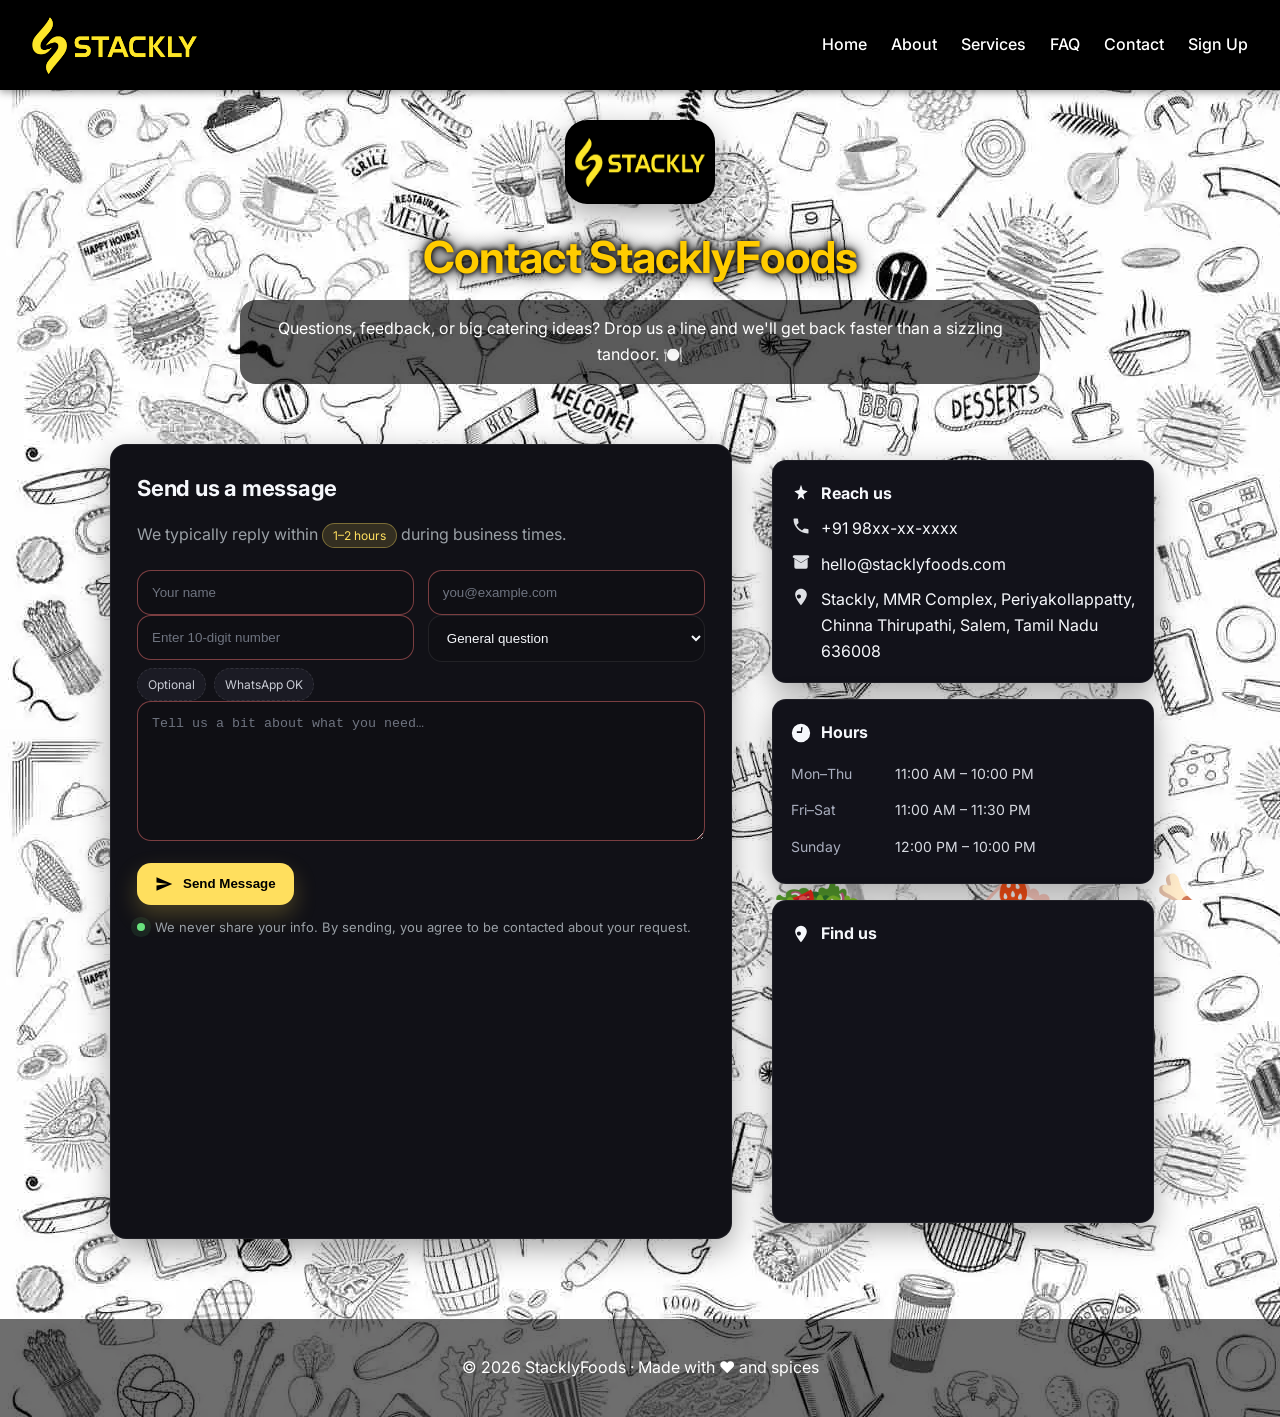
<file: contact.html>
<!DOCTYPE html>
<html lang="en">
  <head>
    <meta charset="UTF-8" />
    <meta name="viewport" content="width=device-width, initial-scale=1" />
    <title>Contact Us • DelicioFoods</title>

    <!-- Google Font -->
    <link
      href="https://fonts.googleapis.com/css2?family=Inter:wght@400;600;800&display=swap"
      rel="stylesheet"
    />
    <link href="https://unpkg.com/aos@2.3.4/dist/aos.css" rel="stylesheet" />

    <style>
      :root {
        --bg: #0f0f14;
        --panel: #16161d;
        --muted: #9aa0a6;
        --text: #f5f7fb;
        --primary: #ffdf5e; /* Your purple */
        --accent: #ffdf5e; /* Your yellow */
        --ring: 0 0 0 3px color-mix(in oklab, var(--primary) 35%, transparent);
        --radius: 16px;
        --shadow: 0 10px 30px rgba(0, 0, 0, 0.35);
        --grad: linear-gradient(
          135deg,
          var(--primary),
          #7a5cff 45%,
          var(--accent)
        );
      }

      @font-face {
        font-family: "MyCustomFont";
        src: url("./Static/EduNSWACTCursive-VariableFont_wght.ttf");
      }

      @font-face {
        font-family: "MyCustomFonts";
        src: url("./Static/PlaywriteAUQLD-VariableFont_wght.ttf");
      }

      * {
        box-sizing: border-box;
      }
      html,
      body {
        height: 100%;
      }
      body {
        margin: 0;
        font-family: "Inter", system-ui, -apple-system, Segoe UI, Roboto, Arial,
          sans-serif;
        color: var(--text);
        background: url(./Banners/set-of-restaurant-doodles-food-and-drinks-on-white-background-vector.webp);
        line-height: 1.6;
        padding-top: 80px; /* Added for fixed navbar */
      }

      a {
        color: var(--accent);
        text-decoration: none;
      }
      a:hover {
        text-decoration: underline;
      }

      /* EXACT NAVBAR FROM FAQ PAGE */
      .navbar {
        position: fixed;
        top: 0;
        left: 0;
        width: 100%;
        display: flex;
        justify-content: space-between;
        align-items: center;
        padding: 1rem 2rem;
        background: rgb(0, 0, 0);
        color: #fff;
        z-index: 1000;
        box-shadow: 0 2px 8px rgba(0, 0, 0, 0.4);
        transition: all 0.3s ease;
      }

      .navbar.scrolled {
        padding: 0.7rem 2rem;
        background: rgba(0, 0, 0, 0.95);
      }

      .logo {
        font-size: 1.8rem;
        font-weight: bold;
        cursor: pointer;
        color: #fff;
        display: flex;
        align-items: center;
      }

      .logo i {
        color: #ffcc00;
        margin-right: 8px;
      }

      .logo img {
        height: 58px;
        width: 165px;
      }

      .nav-links {
        display: flex;
        gap: 1.5rem;
        list-style: none;
      }

      .nav-links li a {
        color: #fff;
        font-weight: 500;
        transition: color 0.3s;
        position: relative;
        text-decoration: none;
      }

      .nav-links li a:after {
        content: "";
        position: absolute;
        bottom: -5px;
        left: 0;
        width: 0;
        height: 2px;
        background: #ffcc00;
        transition: width 0.3s ease;
      }

      .nav-links li a:hover:after {
        width: 100%;
      }

      .nav-links li a:hover {
        color: #ffcc00;
      }

      .hamburger {
        display: none;
        flex-direction: column;
        gap: 5px;
        cursor: pointer;
      }

      .hamburger span {
        width: 25px;
        height: 3px;
        background: white;
        transition: all 0.3s ease;
      }
      
      /* Dropdown container */
      .dropdown {
        position: relative;
        display: inline-block;
      }

      /* Dropdown button */
      .dropbtn {
        background: none;
        border: none;
        color: #fff;
        font-size: 1rem;
        font-weight: 500;
        cursor: pointer;
        padding: 8px 0;
        transition: color 0.3s;
      }

      .dropbtn:hover {
        color: #ffcc00;
      }

      /* Dropdown content */
      .dropdown-options {
        display: none;
        position: absolute;
        top: 100%;
        left: 0;
        min-width: 160px;
        background: rgba(0, 0, 0, 0.95);
        border-radius: 8px;
        box-shadow: 0 4px 12px rgba(0, 0, 0, 0.4);
        z-index: 1000;
        flex-direction: column;
      }

      .dropdown-options a {
        padding: 10px 14px;
        display: block;
        color: #fff;
        text-decoration: none;
        transition: background 0.3s, color 0.3s;
      }

      .dropdown-options a:hover {
        background: #ffcc00;
        color: #000000;
        border-radius: 6px;
      }

      /* Hover for desktop */
      @media (min-width: 769px) {
        .dropdown:hover .dropdown-options {
          display: block;
        }
      }

      /* Click toggle for mobile */
      .dropdown.active .dropdown-options {
        display: block;
      }

      /* Floating background from FAQ */
      .floating-bg {
        position: fixed;
        top: 0;
        left: 0;
        width: 100%;
        height: 100%;
        overflow: hidden;
        z-index: -1;
        background: url(./Banners/set-of-restaurant-doodles-food-and-drinks-on-white-background-vector.webp);
      }

      .floating-bg span {
        position: absolute;
        display: block;
        font-size: 5rem;
        bottom: -80px;
        animation: floatFood 12s infinite;
      }

      .floating-bg span:nth-child(1) {
        left: 10%;
        font-size: 5rem;
        animation-delay: 0s;
      }

      .floating-bg span:nth-child(2) {
        left: 25%;
        animation-delay: 2s;
      }

      .floating-bg span:nth-child(3) {
        left: 40%;
        font-size: 5rem;
        animation-delay: 4s;
      }

      .floating-bg span:nth-child(4) {
        left: 60%;
        animation-delay: 1s;
      }

      .floating-bg span:nth-child(5) {
        left: 75%;
        font-size: 5rem;
        animation-delay: 3s;
      }

      .floating-bg span:nth-child(6) {
        left: 90%;
        animation-delay: 5s;
      }

      @keyframes floatFood {
        0% {
          transform: translateY(0) rotate(0deg);
          opacity: 0.7;
        }
        50% {
          transform: translateY(-300px) rotate(180deg);
          opacity: 1;
        }
        100% {
          transform: translateY(-600px) rotate(360deg);
          opacity: 0;
        }
      }

      /* Header / Hero */
      .hero {
        padding: 40px 20px 32px;
        text-align: center;
      }
      .logo-badge {
        display: inline-grid;
        place-items: center;
        width: 150px;
        height: 84px;
        border-radius: 22px;
        background: black;
        box-shadow: var(--shadow);
        animation: float 6s ease-in-out infinite;
      }
      .logo-badge span {
        font-weight: 800;
        font-size: 24px;
        color: #1a1426;
        background: #fff8;
        padding: 2px 10px;
        border-radius: 999px;
        mix-blend-mode: screen;
      }
      @keyframes float {
        0%,
        100% {
          transform: translateY(0);
        }
        50% {
          transform: translateY(-6px);
        }
      }

      .hero h1 {
        font-size: clamp(28px, 4vw, 44px);
        margin: 18px 0 8px;
        letter-spacing: -0.02em;
        color: #ffcc00;
        text-shadow: 0 0 5px #0a0800, 0 0 10px #000000, 0 0 20px #000000;
      }
      .hero p {
        margin: 0 auto;
        max-width: 800px;
        color: rgb(255, 255, 255);
        padding: 1rem;
        background: #000000a4;
        border-radius: 1rem;
      }

      /* Grid Layout */
      .wrap {
        max-width: 1100px;
        margin: 28px auto 80px;
        padding: 0 20px;
        display: grid;
        gap: 24px;
        grid-template-columns: 1.2fr 0.8fr;
      }
      @media (max-width: 900px) {
        .wrap {
          grid-template-columns: 1fr;
        }
      }

      .card {
        background: color-mix(in oklab, var(--panel) 88%, #000 12%);
        border: 1px solid rgba(255, 255, 255, 0.06);
        border-radius: var(--radius);
        box-shadow: var(--shadow);
        overflow: clip;
      }

      /* Contact Form */
      .form {
        padding: 26px;
      }
      .form h2 {
        margin: 0 0 12px;
        font-size: 22px;
        letter-spacing: -0.01em;
      }
      .hint {
        color: var(--muted);
        margin-bottom: 22px;
      }

      .row {
        display: grid;
        gap: 14px;
        grid-template-columns: 1fr 1fr;
      }
      @media (max-width: 600px) {
        .row {
          grid-template-columns: 1fr;
        }
      }

      .field {
        position: relative;
      }
      .field input,
      .field textarea,
      .field select {
        width: 100%;
        padding: 14px 14px;
        border-radius: 14px;
        border: 1px solid rgba(255, 255, 255, 0.08);
        background: #0f0f14;
        color: var(--text);
        outline: none;
        transition: 0.2s border-color, 0.2s box-shadow, 0.2s transform;
      }
      .field textarea {
        min-height: 140px;
        resize: vertical;
      }
      .field input::placeholder,
      .field textarea::placeholder {
        color: #6f7480;
      }

      .field input:focus,
      .field textarea:focus,
      .field select:focus {
        border-color: color-mix(in oklab, var(--primary) 60%, #fff 0%);
        box-shadow: var(--ring);
        transform: translateY(-1px);
      }

      .field input:required:invalid,
      .field textarea:required:invalid {
        border-color: rgba(255, 120, 120, 0.45);
      }

      .chips {
        display: flex;
        gap: 8px;
        flex-wrap: wrap;
        margin: 8px 0 0;
      }
      .chip {
        padding: 6px 10px;
        border-radius: 999px;
        background: #1b1b24;
        border: 1px dashed rgba(255, 255, 255, 0.1);
        font-size: 12px;
        color: #c8cbd4;
      }

      .submit {
        margin-top: 14px;
        display: inline-flex;
        align-items: center;
        gap: 10px;
        padding: 12px 18px;
        border-radius: 14px;
        border: 0;
        font-weight: 700;
        background: #ffdf5e;
        color: #000000;
        cursor: pointer;
        transition: transform 0.15s ease, box-shadow 0.2s ease, filter 0.2s ease;
        box-shadow: 0 10px 22px rgba(238, 208, 77, 0.25);
      }
      .submit:hover {
        transform: translateY(-1px);
        filter: saturate(1.05);
      }
      .submit:active {
        transform: translateY(0) scale(0.98);
      }

      .note {
        display: flex;
        gap: 10px;
        align-items: center;
        margin-top: 12px;
        font-size: 13px;
        color: var(--muted);
      }
      .note .dot {
        width: 8px;
        height: 8px;
        border-radius: 999px;
        background: #69e27d;
        box-shadow: 0 0 0 6px rgba(105, 226, 125, 0.1);
      }

      /* Side Info */
      .side {
        display: grid;
        gap: 16px;
        padding: 16px;
      }
      .info,
      .hours,
      .map {
        padding: 18px;
        border-radius: 14px;
        background: #12121a;
        border: 1px solid rgba(255, 255, 255, 0.06);
      }
      .block-title {
        display: flex;
        align-items: center;
        gap: 10px;
        margin: 2px 0 10px;
        font-weight: 700;
      }
      .list {
        display: grid;
        gap: 10px;
      }
      .list a {
        color: var(--text);
        text-decoration: none;
        transition: color 0.3s;
      }
      .list a:hover {
        color: var(--accent);
      }

      .pair {
        display: flex;
        gap: 10px;
        align-items: flex-start;
      }
      .pair svg {
        flex: 0 0 20px;
        opacity: 0.9;
      }

      .hours table {
        width: 100%;
        border-collapse: collapse;
        font-size: 14px;
      }
      .hours td {
        padding: 7px 0;
        color: #d7dae1;
      }
      .hours tr td:first-child {
        color: #a9aebe;
      }
      .badge {
        display: inline-block;
        padding: 2px 10px;
        font-size: 12px;
        border-radius: 999px;
        background: rgba(255, 223, 94, 0.15);
        color: var(--accent);
        border: 1px solid rgba(255, 223, 94, 0.35);
      }

      .map iframe {
        width: 100%;
        height: 240px;
        border: 0;
        border-radius: 12px;
        filter: grayscale(0.1) contrast(1.1) brightness(0.95);
      }

      /* Footer */
      footer {
        text-align: center;
        padding: 36px 20px;
        color: rgb(255, 255, 255);
        background-color: #00000091;
      }

      /* Subtle entrance animation */
      .reveal {
        opacity: 0;
        transform: translateY(10px);
        animation: in 0.6s 0.1s both;
      }
      .reveal:nth-child(2) {
        animation-delay: 0.18s;
      }
      .reveal:nth-child(3) {
        animation-delay: 0.26s;
      }
      .reveal:nth-child(4) {
        animation-delay: 0.34s;
      }
      @keyframes in {
        to {
          opacity: 1;
          transform: none;
        }
      }

      /* Accessibility helper */
      .sr {
        position: absolute !important;
        left: -9999px !important;
        top: auto !important;
        width: 1px !important;
        height: 1px !important;
        overflow: hidden !important;
      }

      /* =====================
   RESPONSIVE DESIGN
   ===================== */
      
      /* 1024px */
      @media (max-width: 1024px) {
        .navbar {
          padding: 0.8rem 1.5rem;
        }
        .nav-links {
          gap: 1rem;
        }
        .logo img {
          width: 110px;
          height: auto;
        }
        .floating-bg span {
          font-size: 3.5rem;
        }
      }
      
      /* 768px */
      @media (max-width: 768px) {
        body {
          padding: 20px 15px;
        }
        
        .navbar {
          padding: 0.8rem 1rem;
        }
        
        .nav-links {
          display: none;
          position: absolute;
          top: 100%;
          left: 0;
          width: 100%;
          flex-direction: column;
          background: rgba(0, 0, 0, 0.95);
          padding: 1rem 0;
          text-align: center;
          box-shadow: 0 4px 8px rgba(0, 0, 0, 0.3);
        }

        .nav-links.active {
          display: flex;
          transform: translatey(-1.6rem);
        }

        .nav-links li {
          margin: 10px 0;
        }

        .hamburger {
          display: flex;
        }

        /* Animate Hamburger into "X" */
        .hamburger.active span:nth-child(1) {
          transform: rotate(45deg) translate(5px, 5px);
        }
        .hamburger.active span:nth-child(2) {
          opacity: 0;
        }
        .hamburger.active span:nth-child(3) {
          transform: rotate(-45deg) translate(5px, -5px);
        }
        
        /* Dropdown for mobile */
        .dropdown-options {
          position: static;
          background: rgba(0, 0, 0, 0.8);
          width: 100%;
          margin-top: 10px;
          border-radius: 0;
          box-shadow: none;
        }
        
        .dropdown.active .dropdown-options {
          display: block;
        }
        
        .floating-bg span {
          font-size: 2.5rem;
        }
      }
      
      /* 425px */
      @media (max-width: 425px) {
        body {
          padding: 15px 10px;
        }
        
        .navbar {
          padding: 0.7rem 1rem;
        }
        
        .logo img {
          width: 100px;
          height: auto;
        }
        
        .floating-bg span {
          font-size: 2rem;
        }
      }

      /* 320px */
      @media (max-width: 320px) {
        .floating-bg span {
          font-size: 1.8rem;
        }
      }
    </style>
  </head>
  <body>
    <!-- EXACT NAVBAR FROM FAQ PAGE -->
    <nav class="navbar">
      <a class="logo" href="./index.html"
        ><img
          src="./Icons/Yellow Stackly.webp"
          alt="Stackly Logo"
          height="40px"
          width="130px"
      /></a>
      <ul class="nav-links">
        <li>
          <div class="dropdown">
            <a href="#" class="dropbtn">Home</a>
            <div class="dropdown-options">
              <a href="./index.html">Home 1</a>
              <a href="./page2.html">Home 2</a>
            </div>
          </div>
        </li>
        <li><a href="./about.html">About</a></li>
        <li><a href="./Services.html">Services</a></li>
        <li><a href="./FAQ.html">FAQ</a></li>
        <li><a href="./contact.html">Contact</a></li>
        <li><a href="./signup.html">Sign Up</a></li>
      </ul>
      <div class="hamburger" onclick="toggleMenu()">
        <span></span>
        <span></span>
        <span></span>
      </div>
    </nav>

    <!-- Floating background from FAQ -->
    <div class="floating-bg">
      <span>🍚</span>
      <span>🥘</span>
      <span>🍳</span>
      <span>🥗</span>
      <span>🍰</span>
      <span>🍗</span>
    </div>

    <header class="hero">
      <div class="logo-badge">
        <img
          src="./Icons/Yellow Stackly.webp"
          alt="Stackly Logo"
          height="50px"
          width="130px"
        />
      </div>
      <h1>Contact StacklyFoods</h1>
      <p>
        Questions, feedback, or big catering ideas? Drop us a line and we'll get
        back faster than a sizzling tandoor. 🍽️
      </p>
    </header>

    <main class="wrap">
      <!-- Left: Contact Form -->
      <section class="card reveal">
        <form
          class="form"
          action="https://formspree.io/f/your-id"
          method="POST"
        >
          <h2>Send us a message</h2>
          <p class="hint">
            We typically reply within
            <span class="badge">1–2 hours</span> during business times.
          </p>

          <div class="row">
            <div class="field">
              <label for="name" class="sr">Name</label>
              <input
                id="name"
                name="name"
                type="text"
                placeholder="Your name"
                required
              />
            </div>
            <div class="field">
              <label for="email" class="sr">Email</label>
              <input
                id="email"
                name="email"
                type="email"
                placeholder="you@example.com"
                required
              />
            </div>
          </div>

          <div class="row">
            <div class="field">
              <label for="phone" class="sr">Phone</label>
              <input
                id="phone"
                name="phone"
                type="tel"
                inputmode="numeric"
                placeholder="Enter 10-digit number"
                maxlength="10"
                required
                oninput="this.value = this.value.replace(/[^0-9]/g, '')"
              />
              <div class="chips" aria-hidden="true">
                <span class="chip">Optional</span>
                <span class="chip">WhatsApp OK</span>
              </div>
            </div>
            <div class="field">
              <label for="topic" class="sr">Topic</label>
              <select id="topic" name="topic">
                <option value="general" selected>General question</option>
                <option value="order">Order issue</option>
                <option value="catering">Catering</option>
                <option value="careers">Careers</option>
                <option value="partnerships">Partnerships</option>
              </select>
            </div>
          </div>

          <div class="field">
            <label for="message" class="sr">Message</label>
            <textarea
              id="message"
              name="message"
              placeholder="Tell us a bit about what you need…"
              required
            ></textarea>
          </div>

          <!-- Honey pot anti-bot field (invisible) -->
          <input
            type="text"
            name="_gotcha"
            style="display: none"
            tabindex="-1"
            autocomplete="off"
          />

          <!-- Where to send response -->
          <input
            type="hidden"
            name="_subject"
            value="New message from DelicioFoods contact page"
          />

          <button class="submit" type="submit" aria-label="Send message">
            <!-- Paper plane icon -->
            <svg
              width="18"
              height="18"
              viewBox="0 0 24 24"
              fill="currentColor"
              aria-hidden="true"
            >
              <path d="M2.01 21L23 12 2.01 3 2 10l15 2-15 2z" />
            </svg>
            Send Message
          </button>

          <div class="note">
            <span class="dot"></span>
            <span
              >We never share your info. By sending, you agree to be contacted
              about your request.</span
            >
          </div>
        </form>
      </section>

      <!-- Right: Info / Hours / Map -->
      <aside class="side">
        <div class="info card reveal">
          <div class="block-title">
            <!-- Spark icon -->
            <svg
              width="20"
              height="20"
              viewBox="0 0 24 24"
              fill="currentColor"
              aria-hidden="true"
            >
              <path
                d="M12 2l2.09 6.26L20 10l-5.2 3.74L16.18 20 12 16.9 7.82 20l1.38-6.26L4 10l5.91-1.74L12 2z"
              />
            </svg>
            Reach us
          </div>
          <div class="list">
            <div class="pair">
              <svg
                width="20"
                height="20"
                viewBox="0 0 24 24"
                fill="currentColor"
              >
                <path
                  d="M6.6 10.8a15.05 15.05 0 006.6 6.6l2.2-2.2a1 1 0 011-.25c1.1.37 2.3.57 3.6.57a1 1 0 011 1V20a1 1 0 01-1 1C11 21 3 13 3 4a1 1 0 011-1h3.5a1 1 0 011 1c0 1.3.2 2.5.57 3.6a1 1 0 01-.25 1l-2.22 2.2z"
                />
              </svg>
              <a href="tel:+9198XXXXXXXX">+91 98xx-xx-xxxx</a>
            </div>
            <div class="pair">
              <svg
                width="20"
                height="20"
                viewBox="0 0 24 24"
                fill="currentColor"
              >
                <path
                  d="M20 4H4a2 2 0 00-2 2v.4l10 6.25L22 6.4V6a2 2 0 00-2-2zm0 4.2l-8 5-8-5V18a2 2 0 002 2h12a2 2 0 002-2V8.2z"
                />
              </svg>
              <a href="mailto:hello@stacklyfoods.com">hello@stacklyfoods.com</a>
            </div>
            <div class="pair">
              <svg
                width="20"
                height="20"
                viewBox="0 0 24 24"
                fill="currentColor"
              >
                <path
                  d="M12 2C8.1 2 5 5.1 5 9c0 5.2 7 13 7 13s7-7.8 7-13c0-3.9-3.1-7-7-7zm0 9.5A2.5 2.5 0 119 9a2.5 2.5 0 013 2.5z"
                />
              </svg>
              <span
                >Stackly, MMR Complex, Periyakollappatty, Chinna Thirupathi,
                Salem, Tamil Nadu 636008</span
              >
            </div>
          </div>
        </div>

        <div class="hours card reveal">
          <div class="block-title">
            <!-- Clock -->
            <svg width="20" height="20" viewBox="0 0 24 24" fill="currentColor">
              <path
                d="M12 1a11 11 0 1011 11A11 11 0 0012 1zm1 11H7V10h5V5h2z"
              />
            </svg>
            Hours
          </div>
          <table aria-label="Opening hours">
            <tr>
              <td>Mon–Thu</td>
              <td>11:00 AM – 10:00 PM</td>
            </tr>
            <tr>
              <td>Fri–Sat</td>
              <td>11:00 AM – 11:30 PM</td>
            </tr>
            <tr>
              <td>Sunday</td>
              <td>12:00 PM – 10:00 PM</td>
            </tr>
          </table>
        </div>

        <div class="map card reveal">
          <div class="block-title">
            <!-- Pin -->
            <svg width="20" height="20" viewBox="0 0 24 24" fill="currentColor">
              <path
                d="M12 2a7 7 0 00-7 7c0 5 7 13 7 13s7-8 7-13a7 7 0 00-7-7zm0 9.5A2.5 2.5 0 119.5 9 2.5 2.5 0 0112 11.5z"
              />
            </svg>
            Find us
          </div>
          <!-- Replace the src with your real Google Maps embed link -->
          <iframe
            title="Stacklyfoods Location"
            loading="lazy"
            referrerpolicy="no-referrer-when-downgrade"
            src="https://www.google.com/maps?q=salem,+Tamil+Nadu&output=embed"
          >
          </iframe>
        </div>
      </aside>
    </main>

    <footer>
      © <span id="y"></span> StacklyFoods · Made with ❤ and spices
    </footer>

    <script>
      // Current year for footer
      document.getElementById("y").textContent = new Date().getFullYear();

      // EXACT SAME JAVASCRIPT FROM FAQ PAGE
      // Accordion logic removed (not needed for contact page)
      
      // Mobile menu toggle
      function toggleMenu() {
        const navLinks = document.querySelector(".nav-links");
        const hamburger = document.querySelector(".hamburger");
        navLinks.classList.toggle("active");
        hamburger.classList.toggle("active");
      }
      
      // Close dropdown when clicking outside
      document.addEventListener('click', function(event) {
        const dropdowns = document.querySelectorAll('.dropdown');
        const hamburger = document.querySelector('.hamburger');
        const navLinks = document.querySelector('.nav-links');
        
        // Close dropdowns
        dropdowns.forEach(dropdown => {
          if (!dropdown.contains(event.target)) {
            dropdown.classList.remove('active');
          }
        });
        
        // Close mobile menu when clicking outside
        if (window.innerWidth <= 768 && 
            !navLinks.contains(event.target) && 
            !hamburger.contains(event.target) &&
            navLinks.classList.contains('active')) {
          navLinks.classList.remove('active');
          hamburger.classList.remove('active');
        }
      });
      
      // Toggle dropdown on click for mobile
      const dropdowns = document.querySelectorAll('.dropdown > a');
      dropdowns.forEach(dropdown => {
        dropdown.addEventListener('click', function(e) {
          if (window.innerWidth <= 768) {
            e.preventDefault();
            const parent = this.parentElement;
            parent.classList.toggle('active');
          }
        });
      });

      // Navbar scroll effect
      window.addEventListener('scroll', function() {
        const navbar = document.querySelector('.navbar');
        if (window.scrollY > 50) {
          navbar.classList.add('scrolled');
        } else {
          navbar.classList.remove('scrolled');
        }
      });

      // Initialize AOS
      AOS.init({
        duration: 1000,
        once: true,
        offset: 100
      });

      // Add phone number validation
      const phoneInput = document.getElementById('phone');
      if (phoneInput) {
        phoneInput.addEventListener('input', function() {
          if (this.value.length === 10) {
            this.setCustomValidity('');
          } else {
            this.setCustomValidity('Please enter a valid 10-digit phone number');
          }
        });
      }
    </script>
  </body>
</html>
</file>
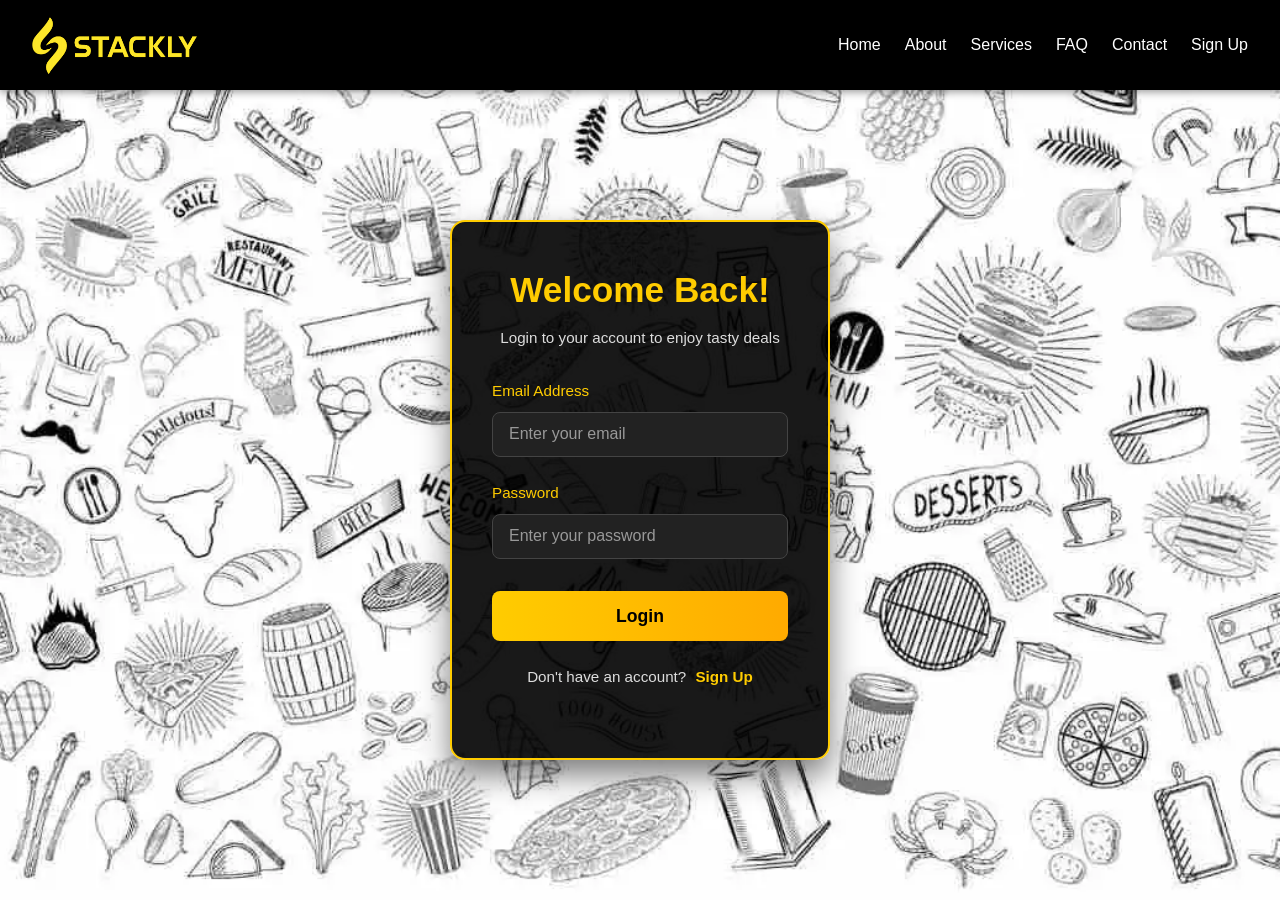
<file: login.html>
<!DOCTYPE html>
<html lang="en">
  <head>
    <meta charset="UTF-8" />
    <meta name="viewport" content="width=device-width, initial-scale=1.0" />
    <title>Login - DelicioFoods</title>
    <link href="https://unpkg.com/aos@2.3.4/dist/aos.css" rel="stylesheet" />
    <style>
      * {
        margin: 0;
        padding: 0;
        box-sizing: border-box;
      }

      body {
        font-family: "Segoe UI", Tahoma, Geneva, Verdana, sans-serif;
        background: url("./Banners/set-of-restaurant-doodles-food-and-drinks-on-white-background-vector.webp")
          no-repeat center center/cover;
        color: #fff;
        line-height: 1.6;
        min-height: 100vh;
        display: flex;
        justify-content: center;
        align-items: center;
        flex-direction: column;
        padding-top: 80px; /* Space for fixed navbar */
      }

      a {
        color: #fff;
        text-decoration: none;
        transition: 0.3s;
      }

      a:hover {
        color: #ffcc00;
      }

      /* Navbar - Exact same as FAQ page */
      .navbar {
        position: fixed;
        top: 0;
        left: 0;
        width: 100%;
        display: flex;
        justify-content: space-between;
        align-items: center;
        padding: 1rem 2rem;
        background: rgb(0, 0, 0);
        color: #fff;
        z-index: 1000;
        box-shadow: 0 2px 8px rgba(0, 0, 0, 0.4);
        transition: all 0.3s ease;
      }

      .navbar.scrolled {
        padding: 0.7rem 2rem;
        background: rgba(0, 0, 0, 0.95);
      }

      .logo {
        font-size: 1.8rem;
        font-weight: bold;
        cursor: pointer;
        color: #fff;
        display: flex;
        align-items: center;
      }

      .logo i {
        color: #ffcc00;
        margin-right: 8px;
      }

      .logo img {
        height: 58px;
        width: 165px;
      }

      .nav-links {
        display: flex;
        gap: 1.5rem;
        list-style: none;
      }

      .nav-links li a {
        color: #fff;
        font-weight: 500;
        transition: color 0.3s;
        position: relative;
        text-decoration: none;
      }

      .nav-links li a:after {
        content: "";
        position: absolute;
        bottom: -5px;
        left: 0;
        width: 0;
        height: 2px;
        background: #ffcc00;
        transition: width 0.3s ease;
      }

      .nav-links li a:hover:after {
        width: 100%;
      }

      .nav-links li a:hover {
        color: #ffcc00;
      }

      .hamburger {
        display: none;
        flex-direction: column;
        gap: 5px;
        cursor: pointer;
      }

      .hamburger span {
        width: 25px;
        height: 3px;
        background: white;
        transition: all 0.3s ease;
      }
      
      /* Dropdown container */
      .dropdown {
        position: relative;
        display: inline-block;
      }

      /* Dropdown button */
      .dropbtn {
        background: none;
        border: none;
        color: #fff;
        font-size: 1rem;
        font-weight: 500;
        cursor: pointer;
        padding: 8px 0;
        transition: color 0.3s;
      }

      .dropbtn:hover {
        color: #ffcc00;
      }

      /* Dropdown content */
      .dropdown-options {
        display: none;
        position: absolute;
        top: 100%;
        left: 0;
        min-width: 160px;
        background: rgba(0, 0, 0, 0.95);
        border-radius: 8px;
        box-shadow: 0 4px 12px rgba(0, 0, 0, 0.4);
        z-index: 1000;
        flex-direction: column;
      }

      .dropdown-options a {
        padding: 10px 14px;
        display: block;
        color: #fff;
        text-decoration: none;
        transition: background 0.3s, color 0.3s;
      }

      .dropdown-options a:hover {
        background: #ffcc00;
        color: #000000;
        border-radius: 6px;
      }

      /* Hover for desktop */
      @media (min-width: 769px) {
        .dropdown:hover .dropdown-options {
          display: block;
        }
      }

      /* Click toggle for mobile */
      .dropdown.active .dropdown-options {
        display: block;
      }

      /* ===== Login Card ===== */
      .login-container {
        background: rgba(0, 0, 0, 0.9);
        padding: 2.5rem;
        border-radius: 15px;
        width: 380px;
        box-shadow: 0 15px 30px rgba(0, 0, 0, 0.5);
        animation: fadeIn 0.8s ease-in-out;
        border: 2px solid #ffcc00;
      }

      .login-container h1 {
        text-align: center;
        margin-bottom: 0.5rem;
        color: #ffcc00;
        font-size: 2.2rem;
      }

      .login-container p {
        text-align: center;
        margin-bottom: 1.8rem;
        color: #ddd;
        font-size: 0.95rem;
      }

      .input-group {
        margin-bottom: 1.5rem;
      }

      label {
        font-size: 0.95rem;
        color: #ffcc00;
        display: block;
        margin-bottom: 0.5rem;
        font-weight: 500;
      }

      input {
        width: 100%;
        padding: 0.8rem 1rem;
        border: 1px solid #444;
        border-radius: 8px;
        outline: none;
        transition: 0.3s;
        background: #222;
        color: #fff;
        font-size: 1rem;
      }

      input::placeholder {
        color: #999;
      }

      input:focus {
        border-color: #ffcc00;
        box-shadow: 0 0 8px rgba(255, 204, 0, 0.5);
        background: #333;
      }

      .btn {
        background: linear-gradient(to right, #ffcc00, #ffaa00);
        color: #000;
        padding: 0.9rem;
        border: none;
        width: 100%;
        border-radius: 8px;
        font-size: 1.1rem;
        font-weight: bold;
        cursor: pointer;
        transition: transform 0.2s ease, box-shadow 0.3s ease;
        margin-top: 0.5rem;
      }

      .btn:hover {
        transform: translateY(-3px);
        box-shadow: 0 7px 15px rgba(255, 204, 0, 0.4);
      }

      .signup-link {
        text-align: center;
        margin-top: 1.5rem;
        font-size: 0.95rem;
        color: #ddd;
      }

      .signup-link a {
        color: #ffcc00;
        text-decoration: none;
        font-weight: 600;
        margin-left: 5px;
      }

      .signup-link a:hover {
        text-decoration: underline;
      }

      @keyframes fadeIn {
        from {
          opacity: 0;
          transform: translateY(20px);
        }
        to {
          opacity: 1;
          transform: translateY(0);
        }
      }

      /* Responsive Navbar - Same as FAQ page */
      /* =====================
   1024px Media Query
   ===================== */
      @media (max-width: 1024px) {
        /* Navbar */
        .navbar {
          padding: 0.8rem 1.5rem;
        }
        .nav-links {
          gap: 1rem;
        }
        .logo img {
          width: 110px;
          height: auto;
        }
      }
      
      /* =====================
   768px Media Query
   ===================== */
      @media (max-width: 768px) {
        body {
          padding: 20px 15px;
          padding-top: 70px;
        }
        
        .navbar {
          padding: 0.8rem 1rem;
        }
        
        .nav-links {
          display: none;
          position: absolute;
          top: 100%;
          left: 0;
          width: 100%;
          flex-direction: column;
          background: rgba(0, 0, 0, 0.95);
          padding: 1rem 0;
          text-align: center;
          box-shadow: 0 4px 8px rgba(0, 0, 0, 0.3);
        }

        .nav-links.active {
          display: flex;
        }

        .nav-links li {
          margin: 10px 0;
        }

        .hamburger {
          display: flex;
        }

        /* Animate Hamburger into "X" */
        .hamburger.active span:nth-child(1) {
          transform: rotate(45deg) translate(5px, 5px);
        }
        .hamburger.active span:nth-child(2) {
          opacity: 0;
        }
        .hamburger.active span:nth-child(3) {
          transform: rotate(-45deg) translate(5px, -5px);
        }
        
        /* Dropdown for mobile */
        .dropdown-options {
          position: static;
          background: rgba(0, 0, 0, 0.8);
          width: 100%;
          margin-top: 10px;
          border-radius: 0;
          box-shadow: none;
        }
        
        .dropdown.active .dropdown-options {
          display: block;
        }
        
        /* Login container */
        .login-container {
          width: 90%;
          max-width: 350px;
          padding: 2rem;
        }
      }
      
      /* =====================
   425px Media Query
   ===================== */
      @media (max-width: 425px) {
        body {
          padding: 15px 10px;
          padding-top: 65px;
        }
        
        .navbar {
          padding: 0.7rem 1rem;
        }
        
        .logo img {
          width: 100px;
          height: auto;
        }
        
        /* Login container */
        .login-container {
          width: 95%;
          padding: 1.8rem;
        }
        
        .login-container h1 {
          font-size: 1.8rem;
        }
        
        .login-container p {
          font-size: 0.9rem;
        }
        
        input {
          padding: 0.7rem 0.9rem;
          font-size: 0.95rem;
        }
        
        .btn {
          padding: 0.8rem;
          font-size: 1rem;
        }
      }

      /* Very small screens */
      @media (max-width: 320px) {
        .login-container {
          padding: 1.5rem;
        }
        
        .login-container h1 {
          font-size: 1.6rem;
        }
        
        .signup-link {
          font-size: 0.85rem;
        }
      }
    </style>
  </head>
  <body>
    <!-- Navbar - Exact same as FAQ page -->
    <nav class="navbar">
      <a class="logo" href="./index.html"
        ><img
          src="./Icons/Yellow Stackly.webp"
          alt="Stackly Logo"
          height="40px"
          width="130px"
      /></a>
      <ul class="nav-links">
        <li>
          <div class="dropdown">
            <a href="#" class="dropbtn">Home</a>
            <div class="dropdown-options">
              <a href="./index.html">Home 1</a>
              <a href="./page2.html">Home 2</a>
            </div>
          </div>
        </li>
        <li><a href="./about.html">About</a></li>
        <li><a href="./Services.html">Services</a></li>
        <li><a href="./FAQ.html">FAQ</a></li>
        <li><a href="./contact.html">Contact</a></li>
        <li><a href="./signup.html">Sign Up</a></li>
      </ul>
      <div class="hamburger" onclick="toggleMenu()">
        <span></span>
        <span></span>
        <span></span>
      </div>
    </nav>

    <!-- Login Box -->
    <div class="login-container">
      <h1>Welcome Back!</h1>
      <p>Login to your account to enjoy tasty deals</p>

      <form action="#" method="POST" class="login-form">
        <div class="input-group">
          <label for="email">Email Address</label>
          <input
            type="email"
            id="email"
            name="email"
            placeholder="Enter your email"
            required
          />
        </div>

        <div class="input-group">
          <label for="password">Password</label>
          <input
            type="password"
            id="password"
            name="password"
            placeholder="Enter your password"
            required
          />
        </div>

        <button type="submit" class="btn">Login</button>

        <p class="signup-link">
          Don't have an account? <a href="signup.html">Sign Up</a>
        </p>
      </form>
    </div>

    <script>
      // Same JavaScript as FAQ page
      // Mobile menu toggle
      function toggleMenu() {
        const navLinks = document.querySelector(".nav-links");
        const hamburger = document.querySelector(".hamburger");
        navLinks.classList.toggle("active");
        hamburger.classList.toggle("active");
      }
      
      // Close dropdown when clicking outside
      document.addEventListener('click', function(event) {
        const dropdowns = document.querySelectorAll('.dropdown');
        const hamburger = document.querySelector('.hamburger');
        const navLinks = document.querySelector('.nav-links');
        
        // Close dropdowns
        dropdowns.forEach(dropdown => {
          if (!dropdown.contains(event.target)) {
            dropdown.classList.remove('active');
          }
        });
        
        // Close mobile menu when clicking outside
        if (window.innerWidth <= 768 && 
            !navLinks.contains(event.target) && 
            !hamburger.contains(event.target) &&
            navLinks.classList.contains('active')) {
          navLinks.classList.remove('active');
          hamburger.classList.remove('active');
        }
      });
      
      // Toggle dropdown on click for mobile
      const dropdowns = document.querySelectorAll('.dropdown > a');
      dropdowns.forEach(dropdown => {
        dropdown.addEventListener('click', function(e) {
          if (window.innerWidth <= 768) {
            e.preventDefault();
            const parent = this.parentElement;
            parent.classList.toggle('active');
          }
        });
      });

      // Navbar scroll effect
      window.addEventListener('scroll', function() {
        const navbar = document.querySelector('.navbar');
        if (window.scrollY > 50) {
          navbar.classList.add('scrolled');
        } else {
          navbar.classList.remove('scrolled');
        }
      });

      // Initialize AOS
      AOS.init({
        duration: 1000,
        once: true,
        offset: 100
      });
    </script>
  </body>
</html>
</file>
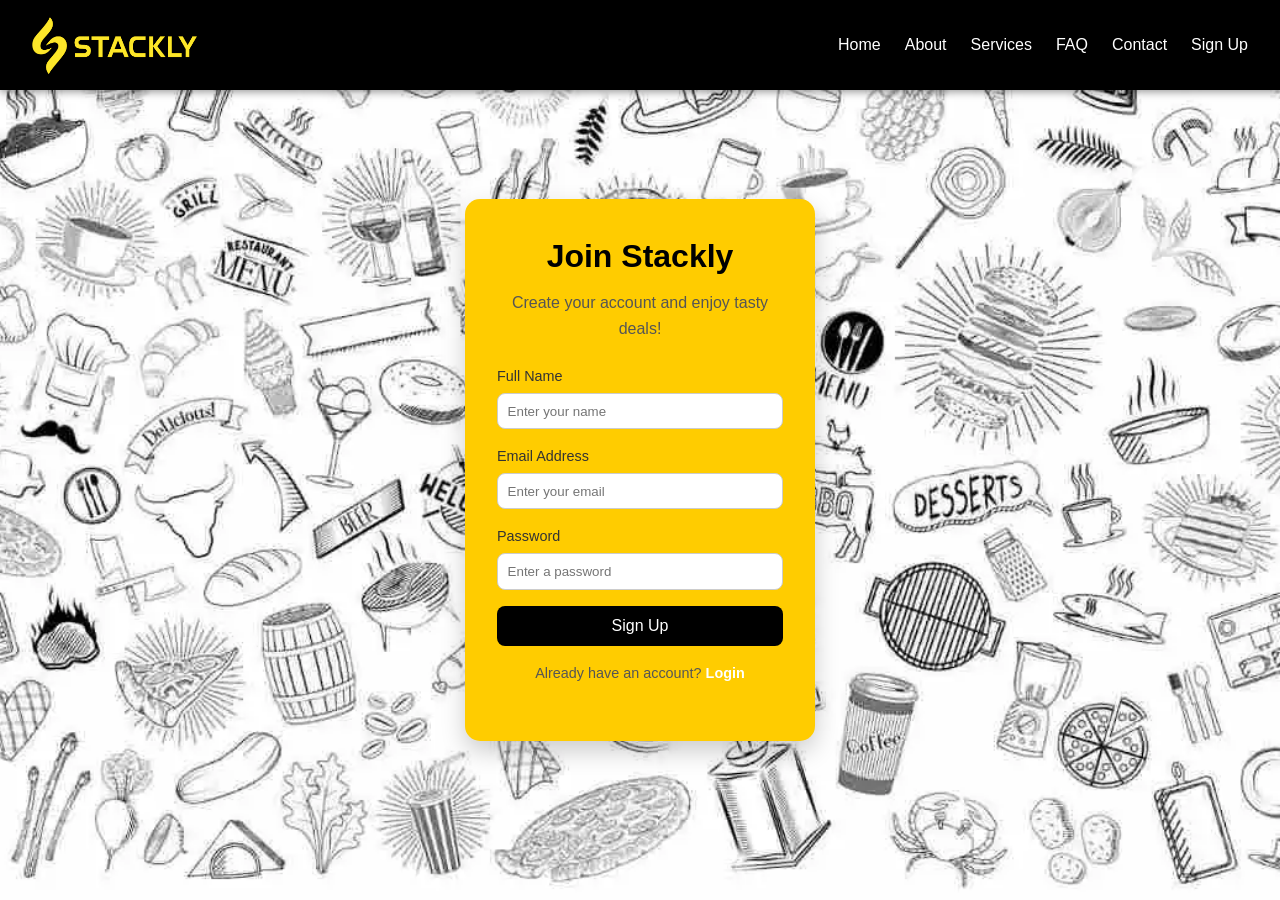
<file: signup.html>
<!DOCTYPE html>
<html lang="en">
  <head>
    <meta charset="UTF-8" />
    <meta name="viewport" content="width=device-width, initial-scale=1.0" />
    <title>Signup - Stackly</title>
    <style>
      * {
        margin: 0;
        padding: 0;
        box-sizing: border-box;
      }

      body {
        font-family: "Segoe UI", Tahoma, Geneva, Verdana, sans-serif;
        background: url("./Banners/set-of-restaurant-doodles-food-and-drinks-on-white-background-vector.webp")
          no-repeat center center/cover;
        color: #fff;
        line-height: 1.6;
        min-height: 100vh;
        padding: 40px;
        display: flex;
        justify-content: center;
        align-items: center;
        flex-direction: column;
      }

      a {
        color: #fff;
        text-decoration: none;
        transition: 0.3s;
      }

      a:hover {
        color: #ffcc00;
      }

      /* Navbar - EXACT SAME AS FAQ PAGE */
      .navbar {
        position: fixed;
        top: 0;
        left: 0;
        width: 100%;
        display: flex;
        justify-content: space-between;
        align-items: center;
        padding: 1rem 2rem;
        background: rgb(0, 0, 0);
        color: #fff;
        z-index: 1000;
        box-shadow: 0 2px 8px rgba(0, 0, 0, 0.4);
        transition: all 0.3s ease;
      }

      .navbar.scrolled {
        padding: 0.7rem 2rem;
        background: rgba(0, 0, 0, 0.95);
      }

      .logo {
        font-size: 1.8rem;
        font-weight: bold;
        cursor: pointer;
        color: #fff;
        display: flex;
        align-items: center;
      }

      .logo i {
        color: #ffcc00;
        margin-right: 8px;
      }

      .logo img {
        height: 58px;
        width: 165px;
      }

      .nav-links {
        display: flex;
        gap: 1.5rem;
        list-style: none;
      }

      .nav-links li a {
        color: #fff;
        font-weight: 500;
        transition: color 0.3s;
        position: relative;
        text-decoration: none;
      }

      .nav-links li a:after {
        content: "";
        position: absolute;
        bottom: -5px;
        left: 0;
        width: 0;
        height: 2px;
        background: #ffcc00;
        transition: width 0.3s ease;
      }

      .nav-links li a:hover:after {
        width: 100%;
      }

      .nav-links li a:hover {
        color: #ffcc00;
      }

      .hamburger {
        display: none;
        flex-direction: column;
        gap: 5px;
        cursor: pointer;
      }

      .hamburger span {
        width: 25px;
        height: 3px;
        background: white;
        transition: all 0.3s ease;
      }
      
      /* Dropdown container */
      .dropdown {
        position: relative;
        display: inline-block;
      }

      /* Dropdown button */
      .dropbtn {
        background: none;
        border: none;
        color: #fff;
        font-size: 1rem;
        font-weight: 500;
        cursor: pointer;
        padding: 8px 0;
        transition: color 0.3s;
      }

      .dropbtn:hover {
        color: #ffcc00;
      }

      /* Dropdown content */
      .dropdown-options {
        display: none;
        position: absolute;
        top: 100%;
        left: 0;
        min-width: 160px;
        background: rgba(0, 0, 0, 0.95);
        border-radius: 8px;
        box-shadow: 0 4px 12px rgba(0, 0, 0, 0.4);
        z-index: 1000;
        flex-direction: column;
      }

      .dropdown-options a {
        padding: 10px 14px;
        display: block;
        color: #fff;
        text-decoration: none;
        transition: background 0.3s, color 0.3s;
      }

      .dropdown-options a:hover {
        background: #ffcc00;
        color: #000000;
        border-radius: 6px;
      }

      /* Hover for desktop */
      @media (min-width: 769px) {
        .dropdown:hover .dropdown-options {
          display: block;
        }
      }

      /* Click toggle for mobile */
      .dropdown.active .dropdown-options {
        display: block;
      }

      /* Signup box */
      .signup-container {
        background: #ffcc00;
        padding: 2rem;
        border-radius: 15px;
        margin-top: 40px;
        width: 350px;
        color: #000;
        box-shadow: 0 10px 25px rgba(0, 0, 0, 0.2);
        animation: fadeIn 0.8s ease-in-out;
      }

      .signup-container h1 {
        text-align: center;
        margin-bottom: 0.5rem;
        color: #000;
      }

      .signup-container p {
        text-align: center;
        margin-bottom: 1.5rem;
        color: #555;
      }

      .input-group {
        margin-bottom: 1rem;
      }

      label {
        font-size: 0.9rem;
        color: #333;
        display: block;
        margin-bottom: 0.3rem;
      }

      input {
        width: 100%;
        padding: 0.6rem;
        border: 1px solid #ccc;
        border-radius: 8px;
        outline: none;
        transition: 0.3s;
      }

      input:focus {
        border-color: #ff6600;
        box-shadow: 0 0 5px rgba(255, 102, 0, 0.5);
      }

      .btn {
        background: #000000;
        color: white;
        padding: 0.7rem;
        border: none;
        width: 100%;
        border-radius: 8px;
        font-size: 1rem;
        cursor: pointer;
        transition: transform 0.2s ease;
      }

      .btn:hover {
        transform: scale(1.05);
      }

      .login-link {
        text-align: center;
        margin-top: 1rem;
        font-size: 0.9rem;
      }

      .login-link a {
        color: #ffffff;
        font-weight: bold;
      }

      .login-link a:hover {
        text-decoration: underline;
      }

      @keyframes fadeIn {
        from {
          opacity: 0;
          transform: translateY(-20px);
        }
        to {
          opacity: 1;
          transform: translateY(0);
        }
      }

      /* =====================
       1024px Media Query
       ===================== */
      @media (max-width: 1024px) {
        body {
          padding: 20px 15px;
        }
        
        .navbar {
          padding: 0.8rem 1.5rem;
        }
        
        .nav-links {
          gap: 1rem;
        }
        
        .logo img {
          width: 110px;
          height: auto;
        }
        
        .signup-container {
          width: 320px;
          margin-top: 30px;
        }
      }
      
      /* =====================
       768px Media Query
       ===================== */
      @media (max-width: 768px) {
        body {
          padding: 20px 15px;
        }
        
        .navbar {
          padding: 0.8rem 1rem;
        }
        
        .nav-links {
          display: none;
          position: absolute;
          top: 100%;
          left: 0;
          width: 100%;
          flex-direction: column;
          background: rgba(0, 0, 0, 0.95);
          padding: 1rem 0;
          text-align: center;
          box-shadow: 0 4px 8px rgba(0, 0, 0, 0.3);
        }

        .nav-links.active {
          display: flex;
        }

        .nav-links li {
          margin: 10px 0;
        }

        .hamburger {
          display: flex;
        }

        /* Animate Hamburger into "X" */
        .hamburger.active span:nth-child(1) {
          transform: rotate(45deg) translate(5px, 5px);
        }
        .hamburger.active span:nth-child(2) {
          opacity: 0;
        }
        .hamburger.active span:nth-child(3) {
          transform: rotate(-45deg) translate(5px, -5px);
        }
        
        /* Dropdown for mobile */
        .dropdown-options {
          position: static;
          background: rgba(0, 0, 0, 0.8);
          width: 100%;
          margin-top: 10px;
          border-radius: 0;
          box-shadow: none;
        }
        
        .dropdown.active .dropdown-options {
          display: block;
        }
        
        .signup-container {
          width: 300px;
          padding: 1.5rem;
          margin-top: 20px;
        }
      }
      
      /* =====================
       425px Media Query
       ===================== */
      @media (max-width: 425px) {
        body {
          padding: 15px 10px;
        }
        
        .navbar {
          padding: 0.7rem 1rem;
        }
        
        .logo img {
          width: 100px;
          height: auto;
        }
        
        .signup-container {
          width: 280px;
          padding: 1.2rem;
          margin-top: 15px;
        }
        
        .signup-container h1 {
          font-size: 1.5rem;
        }
      }
    </style>
  </head>
  <body>
    <!-- Navbar - EXACT SAME STRUCTURE AS FAQ PAGE -->
    <nav class="navbar">
      <a class="logo" href="./index.html"
        ><img
          src="./Icons/Yellow Stackly.webp"
          alt="Stackly Logo"
          height="40px"
          width="130px"
      /></a>
      <ul class="nav-links">
        <li>
          <div class="dropdown">
            <a href="#" class="dropbtn">Home</a>
            <div class="dropdown-options">
              <a href="./index.html">Home 1</a>
              <a href="./page2.html">Home 2</a>
            </div>
          </div>
        </li>
        <li><a href="./about.html">About</a></li>
        <li><a href="./Services.html">Services</a></li>
        <li><a href="./FAQ.html">FAQ</a></li>
        <li><a href="./contact.html">Contact</a></li>
        <li><a href="./signup.html">Sign Up</a></li>
      </ul>
      <div class="hamburger" onclick="toggleMenu()">
        <span></span>
        <span></span>
        <span></span>
      </div>
    </nav>

    <!-- Signup box -->
    <div class="signup-container">
      <h1>Join Stackly</h1>
      <p>Create your account and enjoy tasty deals!</p>

      <form action="#" method="" class="signup-form">
        <div class="input-group">
          <label for="name">Full Name</label>
          <input
            type="text"
            id="name"
            name="name"
            placeholder="Enter your name"
            required
          />
        </div>

        <div class="input-group">
          <label for="email">Email Address</label>
          <input
            type="email"
            id="email"
            name="email"
            placeholder="Enter your email"
            required
          />
        </div>

        <div class="input-group">
          <label for="password">Password</label>
          <input
            type="password"
            id="password"
            name="password"
            placeholder="Enter a password"
            required
          />
        </div>

        <button type="submit" class="btn">Sign Up</button>

        <p class="login-link">
          Already have an account? <a href="login.html">Login</a>
        </p>
      </form>
    </div>

    <script>
      // Mobile menu toggle
      function toggleMenu() {
        const navLinks = document.querySelector(".nav-links");
        const hamburger = document.querySelector(".hamburger");
        navLinks.classList.toggle("active");
        hamburger.classList.toggle("active");
      }
      
      // Close dropdown when clicking outside
      document.addEventListener('click', function(event) {
        const dropdowns = document.querySelectorAll('.dropdown');
        const hamburger = document.querySelector('.hamburger');
        const navLinks = document.querySelector('.nav-links');
        
        // Close dropdowns
        dropdowns.forEach(dropdown => {
          if (!dropdown.contains(event.target)) {
            dropdown.classList.remove('active');
          }
        });
        
        // Close mobile menu when clicking outside
        if (window.innerWidth <= 768 && 
            !navLinks.contains(event.target) && 
            !hamburger.contains(event.target) &&
            navLinks.classList.contains('active')) {
          navLinks.classList.remove('active');
          hamburger.classList.remove('active');
        }
      });
      
      // Toggle dropdown on click for mobile
      const dropdowns = document.querySelectorAll('.dropdown > a');
      dropdowns.forEach(dropdown => {
        dropdown.addEventListener('click', function(e) {
          if (window.innerWidth <= 768) {
            e.preventDefault();
            const parent = this.parentElement;
            parent.classList.toggle('active');
          }
        });
      });

      // Navbar scroll effect
      window.addEventListener('scroll', function() {
        const navbar = document.querySelector('.navbar');
        if (window.scrollY > 50) {
          navbar.classList.add('scrolled');
        } else {
          navbar.classList.remove('scrolled');
        }
      });
    </script>
  </body>
</html>
</file>
